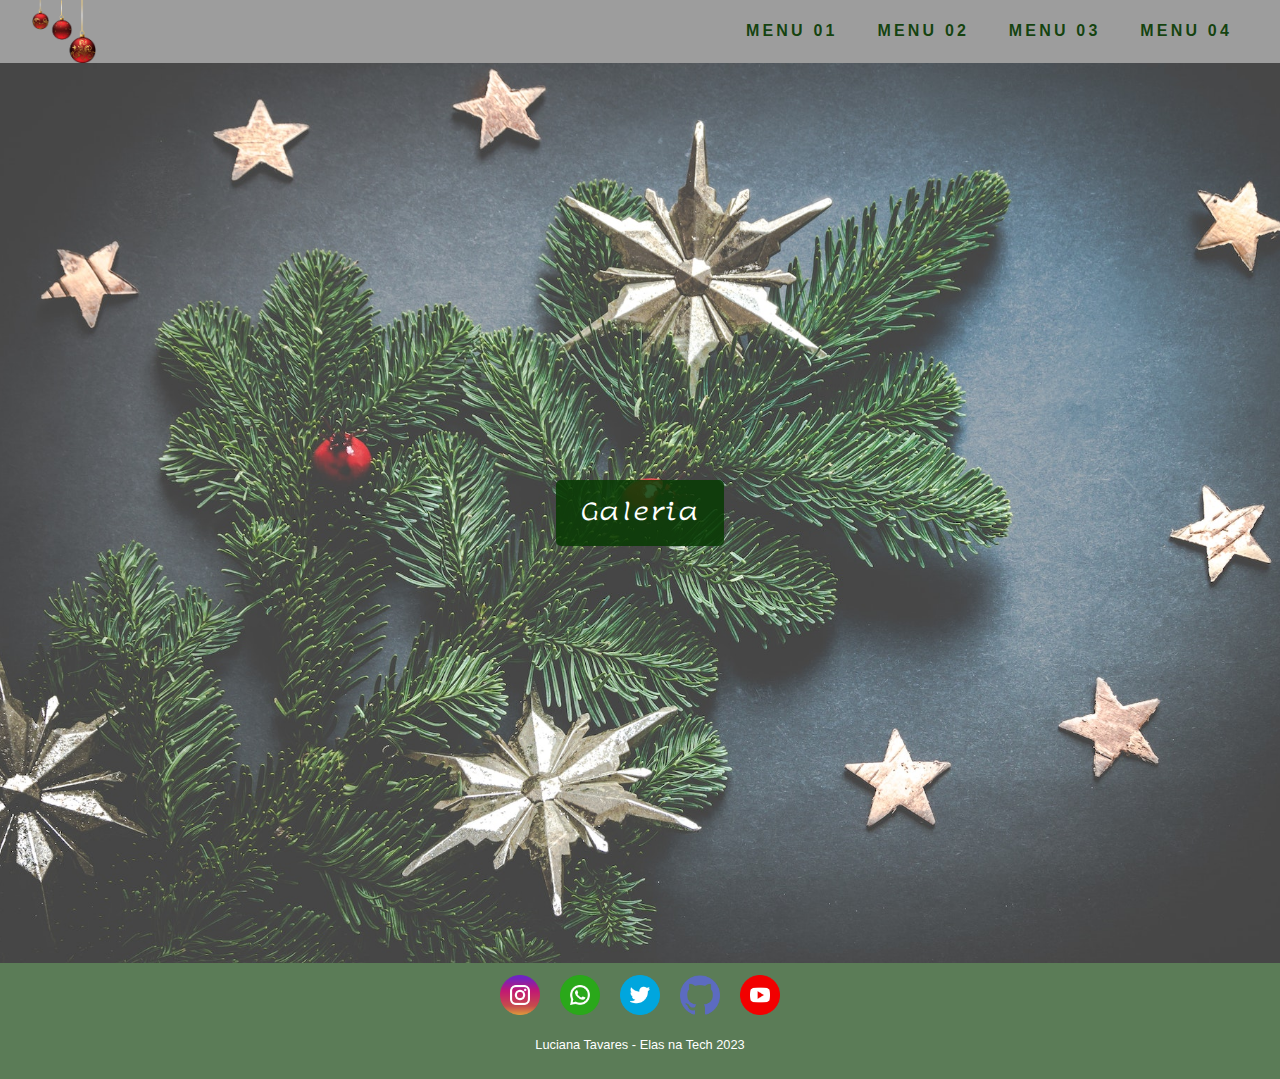
<file: index.html>
<!DOCTYPE html>
<html lang="pt-BR">
<head>
    <meta charset="UTF-8">
    <meta name="viewport" content="width=device-width, initial-scale=1.0">
    <title> :: Aula 14 ::</title>
    <link rel="icon" type="image/png" sizes="32x32" href="imagens/icon_natal.png">

    <link rel="preconnect" href="https://fonts.googleapis.com">
    <link rel="preconnect" href="https://fonts.gstatic.com" crossorigin>
    <link href="https://fonts.googleapis.com/css2?family=Bilbo&family=Lumanosimo&display=swap" rel="stylesheet"> 

    <link rel="stylesheet" href="estilo.css">
    <link rel="stylesheet" href="https://fonts.googleapis.com/css2?family=Material+Symbols+Rounded:opsz,wght,FILL,GRAD@20..48,100..700,0..1,-50..200" />
    <link rel="stylesheet" href="normalize.css">
    
</head>

<body>
    <header class="header">
        <img src="imagens/logo_natal.png" alt="#" class="header_logo">
        
        <span id="hamburguer" class="material-symbols-rounded">
            menu
        </span>

        <nav id="itens_menu" class="header_nav">
           <ul>
            <li><a href="#">Menu 01</a></li>
            <li><a href="#">Menu 02</a></li>
            <li><a href="#">Menu 03</a></li>
            <li><a href="#">Menu 04</a></li>
           </ul>
        </nav>
    </header>

    
    <main>

        <section class="fundo_main">
            <div class="galeria">
                <a href="galeria.html" target="_blank">Galeria</button>
            </div>
        </section>        
        
              
    </main> 

    <footer class="rodape">
        <div class="rodape_icons">
            <div class="rodape-icone"> <a href="#"><img src="imagens/instagram.png" alt="instagram"></a></div>
            <div class="rodape-icone"> <a href="#"><img src="imagens/whatsapp.png" alt="whatsapp"></a></div>
            <div class="rodape-icone"> <a href="#"><img src="imagens/twitter.png" alt="twitter"></a></div>
            <div class="rodape-icone"> <a href="#"><img src="imagens/github.png" alt="github"></a></div>
            <div class="rodape-icone"> <a href="#"><img src="imagens/youtube.png" alt="youtube"></a></div>
        </div>
    
        <p>Luciana Tavares - Elas na Tech 2023</p>
       
    </footer>
    
    <script>
        var hamburguer = document.getElementById('hamburguer')
        var itens_menu = document.getElementById('itens_menu')

        hamburguer.addEventListener('click', aparecer)

        function aparecer() {
            if(itens_menu.style.display == 'block'){
                itens_menu.classList.remove('show')
            }else {
                itens_menu.classList.toggle('show')
            }
        }

    </script>    
    
</body>
</html>
</file>
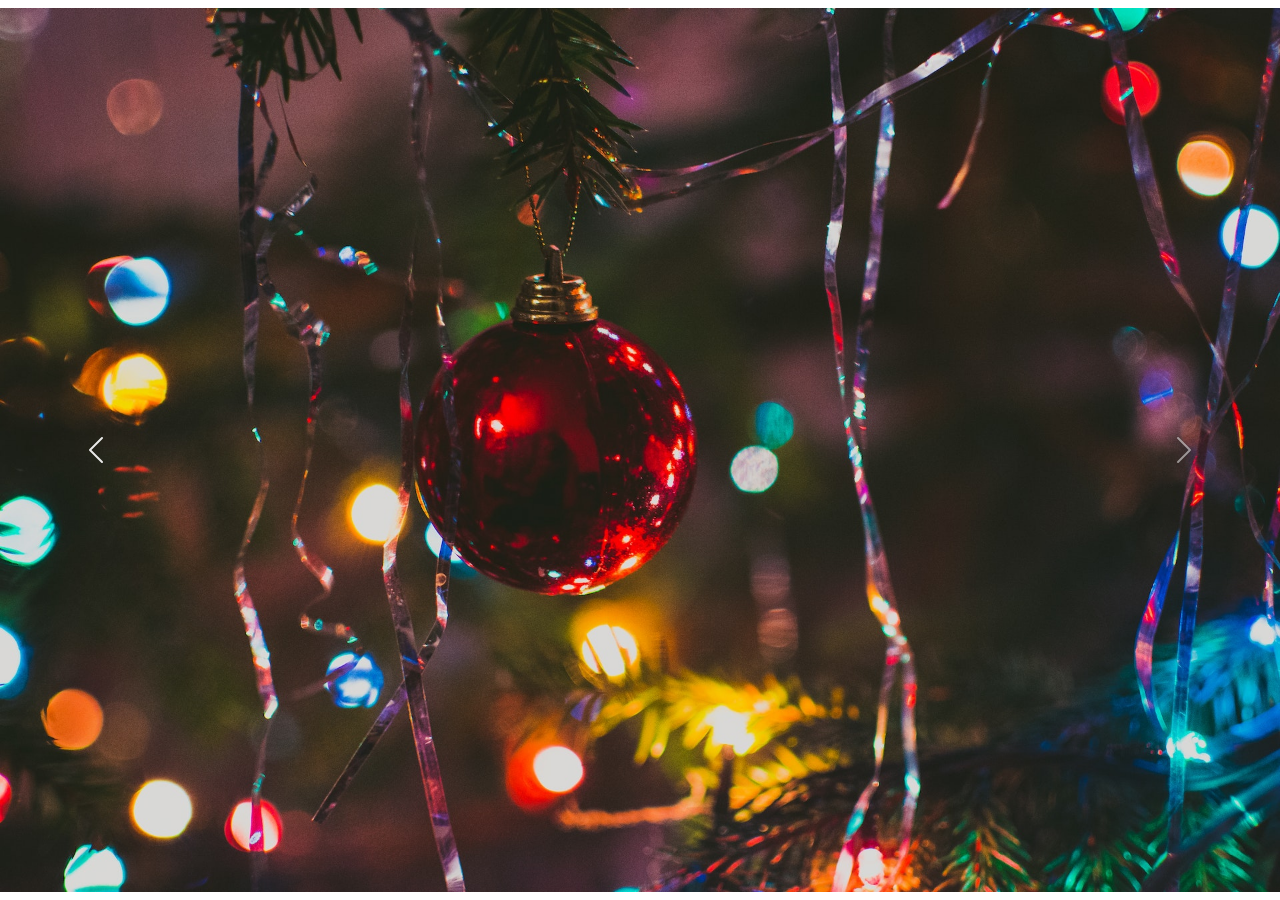
<file: galeria.html>
<!DOCTYPE html>
<html lang="pt-BR">

<head>
    <meta charset="UTF-8">
    <meta name="viewport" content="width=device-width, initial-scale=1.0">
    <title>:: Aula 14 ::</title>
    <link rel="icon" type="image/png" sizes="32x32" href="imagens/icon_natal.png">
    <link rel="stylesheet" href="css/bootstrap.min.css">
    <script src="js/bootstrap.min.js"></script>

    <link rel="stylesheet" href="galeria.css">

    <link rel="stylesheet" href="normalize.css">  
       
</head>

<body>
    <main>
        <section>
            <div class="container-fluid">
                <div id="carouselExampleFade" class="carousel slide carousel-fade">
                    <div class="carousel-inner flex">
                        <div class="carousel-item active">
                            <img src="imagens/natal_1.jpg" class="d-block w-100" alt="...">
                        </div>
                        <div class="carousel-item">
                            <img src="imagens/natal_2.jpg" class="d-block w-100" alt="...">
                        </div>
                        <div class="carousel-item">
                            <img src="imagens/natal_3.jpg" class="d-block w-100" alt="...">
                        </div>
                        <div class="carousel-item">
                            <img src="imagens/natal_4.jpg" class="d-block w-100" alt="...">
                        </div>
                        <div class="carousel-item">
                            <img src="imagens/natal_5.jpg" class="d-block w-100" alt="...">
                        </div>
                    </div>
                    <button class="carousel-control-prev" type="button" data-bs-target="#carouselExampleFade"
                        data-bs-slide="prev">
                        <span class="carousel-control-prev-icon" aria-hidden="true"></span>
                        <span class="visually-hidden">Previous</span>
                    </button>
                    <button class="carousel-control-next" type="button" data-bs-target="#carouselExampleFade"
                        data-bs-slide="next">
                        <span class="carousel-control-next-icon" aria-hidden="true"></span>
                        <span class="visually-hidden">Next</span>
                    </button>
                </div>

            </div>
        </section>
    </main>

</body>

</html>
</file>
<file: estilo.css>
html{
    font-family: sans-serif;
}

.header{
    text-align: center;
    margin: auto;
    background-color: #00000081;
}

.header_logo{
    width: 4em;
    height: auto;
    
}

#hamburguer {
    background-color:#178140;
    color: #000000;
    display: block;
    text-align: center;
    padding: 0.3em;
    cursor: pointer;
    font-size: 2em;
}

.header_nav{
    display: none;
}

.header_nav.show {
    display: block;
}

ul{
    margin: 0;
}

.header_nav ul{
    list-style-type: none;
    padding: 0;
    text-transform: uppercase;
    letter-spacing: .2em;
    font-size: .8em;
    font-weight: bold;
}

.header_nav a{
    color: #073a02e8;
    text-decoration: none;
    display: block;
    padding: 1em;
}

.header_nav a:hover {
    background-color: color-mix(in srgb,#0c6b37,#fff 50%);
    color: white;
}


@media screen and (min-width: 48em) { /* 768px maior que */
    
    #hamburguer {
        display: none;
    }

    .header {
        display: flex;
        justify-content: space-between;
        align-items: center;
        background-color: #00000062;
    }

    .header_logo {
        margin-left: 2em;        
    }

    .header_nav {
        display: block;
    }

    .header_nav ul {
        margin-right: 2em;
        font-size: 1em;
    }

    .header_nav li {
        display: inline-block;
    }

    .header_nav a {
        border-radius: 5px;
    }

    .header_nav a:hover {
        background-color: #178140;
        color: #fff;
    }
    
}

body {
  margin: 0;
  padding: 0;
 
}

.fundo_main {
    background-image: url(imagens/natal_capa2.jpg);
    background-size: cover;
    background-position: center;
    background-repeat: no-repeat;
    display: flex;
    align-items: center;
    justify-content: center;
    height: 100vh;
}


.galeria a{
    text-decoration: none;
    display: inline-block;
    padding: .8em 1em;
    font-size: 1.5em;    
    background-color: #073a02da;
    color: #fff;
    cursor: pointer;
    border-radius: 5px;
    font-family: 'lumanosimo', coursive;
    letter-spacing: .1em;        
}

.galeria a:hover{
    background-color: #917602da;
    color: #fff;
}

footer {
    background-color: #073a02a9;
    color: #fff;
    padding: 1em; 
    text-align: center;
    font-size: .8em;  
}

.rodape_icons {
  display: flex;
  justify-content: center;
  align-items: center;
}

.rodape-icone {
    margin: 0 10px;
}

.rodape-icone img {
    width: 40px;
    height: 40px;
    display: flexbox;
    margin-bottom: .5em;
}

@media screen and (max-width: 48em) {
    .rodape_icons {
      flex-direction: column;
      align-items: center;
     
    }
    
    .rodape-icone {
      margin: 10px 0px;
      
    }
  }
</file>
<file: galeria.css>
div.container-fluid {
    padding: 0;
}

div.flex {
  display: flex;
  align-items: center;
  height: 100vh;
}
</file>
